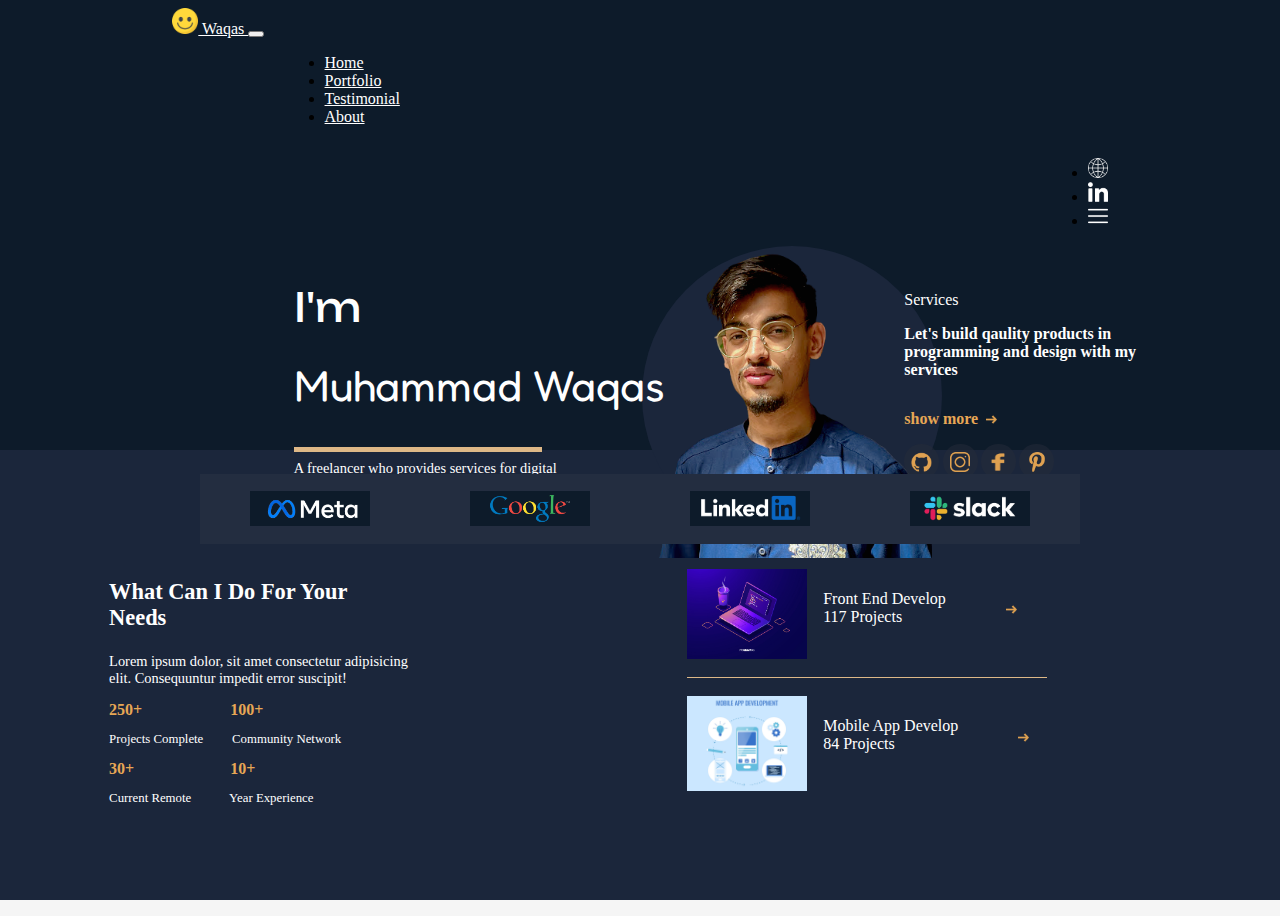
<file: index.html>
<!doctype html>
<html lang="en">

<head>
  <meta charset="utf-8">
  <meta name="viewport" content="width=device-width, initial-scale=1">
  <title>Assignment</title>
  <link rel="stylesheet" href="styles.css">
  <link rel="preconnect" href="https://fonts.googleapis.com">
  <link rel="preconnect" href="https://fonts.gstatic.com" crossorigin>
  <link href="https://fonts.googleapis.com/css2?family=Fredoka+One&display=swap" rel="stylesheet">
  <link rel="preconnect" href="https://fonts.googleapis.com">
  <link rel="preconnect" href="https://fonts.gstatic.com" crossorigin>
  <link href="https://fonts.googleapis.com/css2?family=Fredoka+One&family=Unbounded:wght@300&display=swap"
    rel="stylesheet">
  <link href="https://cdn.jsdelivr.net/npm/bootstrap@5.3.0-alpha1/dist/css/bootstrap.min.css" rel="stylesheet"
    integrity="sha384-GLhlTQ8iRABdZLl6O3oVMWSktQOp6b7In1Zl3/Jr59b6EGGoI1aFkw7cmDA6j6gD" crossorigin="anonymous">
</head>

<body>
  <div class="container-fluid">
    <nav class="navbar navbar-expand-lg mbar">
      <div class="container">
        <a class="navbar-brand waqas" style="color: rgb(255, 255, 255) !important;" href="#">
          <img src="./Img/smile.png" alt="Logo" width="26" height="26" class="d-inline-block align-text-top emoji">
          Waqas
        </a>
        <button class="navbar-toggler" type="button" data-bs-toggle="collapse" data-bs-target="#navbarText"
          aria-controls="navbarText" aria-expanded="false" aria-label="Toggle navigation">
          <span class="navbar-toggler-icon"></span>
        </button>
        <div class="collapse navbar-collapse navp" id="navbarText">
          <ul class="navbar-nav me-auto mb-2 mb-lg-0">
            <li class="nav-item">
              <a class="nav-link active" style="color: rgb(255, 255, 255) !important;" aria-current="page"
                href="#">Home</a>
            </li>
            <li class="nav-item">
              <a class="nav-link" style="color: rgb(255, 255, 255) !important;" href="#">Portfolio</a>
            </li>
            <li class="nav-item">
              <a class="nav-link" style="color: rgb(255, 255, 255) !important;" href="#">Testimonial</a>
            </li>
            <li class="nav-item">
              <a class="nav-link" style="color: rgb(255, 255, 255) !important;" href="#">About</a>
            </li>
          </ul>
          <div class="navbar-collapse navr  " id="navbarNav">
            <ul class="navbar-nav ">
              <li class="nav-item">
                <a class="nav-link" href="#"><img src="./Img/global-grid-logo.png" alt="" width="20px"></a>
              </li>
              <li class="nav-item">
                <a class="nav-link" href="#"><img src="./Img/in.png" alt="" width="20px"></a>
              </li>

              <li class="nav-item">
                <a class="nav-link" href="#"><img src="./Img/menu.png" alt="" width="20px"> </a>
              </li>
            </ul>
          </div>
        </div>
      </div>
    </nav>
    <div class="container div01">
      <span class="container1">
        <div class="leftpara">
          <div>
            <p class="self">I'm</p>
          </div>
          <div>
            <p class="name">Muhammad Waqas</p>
          </div>
          <div class="line"></div>
          <div>
            <p class="npara">A freelancer who provides services for digital programming and design content needs.
              for all busenesses with more than 10 yeras of experience</p>
          </div>
        </div>
      </span>
      <span class="container2">
        <div class="  circle">
          <img src="./Img/Waqas.png" alt="My Self" width="290px" class="pic">
        </div>
      </span>

      <div class="container3">
        <div class="rightpara">
          <p class="services" style="color: rgb(255, 255, 255) !important;">Services</p>
          <p class="spara" style="color: rgb(255, 255, 255) !important;">Let's build qaulity products in programming
            and design with my services </p> <br>
          <p class="showmore"> show more &nbsp; <img src="./Img/right-arrow.png" alt="right-arrow" width="11px"
              height="11px"></p>
          <div class="links">
            <a href="https://github.com/IWaqasRafiq"><img src="./Img/github-mark-white.png" alt="" width="21px" height="20px"></a>
            <a href="https://www.instagram.com/waqas_rafiq1/"><img src="./Img/instagram.png" alt="" width="20px" height="20px"></a>
            <a href="https://www.facebook.com/profile.php?id=100077672147769"><img src="./Img/facebook.png" alt="" width="28px" height="20px"></a>
            <a href="https://www.pinterest.com/search/pins/?rs=ac&len=2&q=coding&eq=codi&etslf=7712"><img src="./Img/pinterest.png" alt="" width="20px" height="20px"></a>
          </div>
        </div>
      </div>

    </div>
    <div class="container mcenter">
      <div class="center">
        <div><a href="https://www.meta.com/" target="_blank" ><img src="./Img/Meta.png" alt="Meta"> </a></div>
        <div><a href="https://www.google.com/" target="_blank"><img src="./Img/Google.png" alt="Google"></a></div>
        <div><a href="https://www.linkedin.com/" target="_blank"><img src="./Img/LinkedIn.png" alt="LinkedIn"></a></div>
        <div><a href="https://slack.com/" target="_blank"><img src="./Img/slack.png" alt="slack"></a></div>
      </div>
    </div>
  </div>
  <div class="container div02">
    <div class="projects">
      <p class="needs">What Can I Do For Your Needs</p>
      <p class="lorem">Lorem ipsum dolor, sit amet consectetur adipisicing elit. Consequuntur impedit error suscipit!</p>
      <div ><a href="#" class="prolist">250+</a> &nbsp;&nbsp;&nbsp;&nbsp;&nbsp;&nbsp;&nbsp;&nbsp;&nbsp;&nbsp;&nbsp;&nbsp;&nbsp;&nbsp;&nbsp;&nbsp;&nbsp;&nbsp;&nbsp;&nbsp; <a href="#" class="prolist">100+</a>
      <p class="lastline">Projects Complete &nbsp;&nbsp;&nbsp;&nbsp;&nbsp;&nbsp;&nbsp;   Community Network</p></div>
      <div ><a href="#" class="prolist">30+</a> &nbsp; &nbsp;&nbsp;&nbsp;&nbsp;&nbsp;&nbsp;&nbsp;&nbsp;&nbsp;&nbsp;&nbsp;&nbsp;&nbsp;&nbsp;&nbsp;&nbsp;&nbsp;&nbsp;&nbsp;&nbsp; <a href="#" class="prolist">10+</a>
        <p class="lastline">Current Remote &nbsp;&nbsp;&nbsp;&nbsp;&nbsp;&nbsp;&nbsp;&nbsp;&nbsp;&nbsp;   Year Experience</p></div>
    </div>
    <span class="righpics">
    <div class="frontend">
      <img src="./Img/Frontend.jpg" alt="Frontend Developer" width="120px"> &nbsp;&nbsp;&nbsp;&nbsp; 
      <div style="margin-top: 1.3em;" class="text"><a href="" class="text" style="text-decoration: none; color: white;" >Front End Develop </a> <br> 117 Projects  </div>
      <img src="./Img/right-arrow.png" class="arrow" style="margin-top: 2.2em; margin-left: 15%;" alt="right-arrow" width="11px"
      height="11px"> 
    </div>
    <br>
    <div class="lin"></div>
    <br>
    <div class="appdev">
      <img src="./Img/App-Dev.png" alt="i am Mobile App Developer" width="120px">  &nbsp;&nbsp;&nbsp;&nbsp;
      <div style="margin-top: 1.3em;" class="text"><a href="" class="text" style="text-decoration: none; color: white;" >Mobile App Develop</a> <br> 84 Projects  </div>
      <img src="./Img/right-arrow.png" class="arrow" style="margin-top: 2.2em; margin-left: 15%;" alt="right-arrow" width="11px"
      height="11px">
    </div>
  </span>
  </div>





  <script src="https://cdn.jsdelivr.net/npm/bootstrap@5.3.0-alpha2/dist/js/bootstrap.bundle.min.js"
    integrity="sha384-qKXV1j0HvMUeCBQ+QVp7JcfGl760yU08IQ+GpUo5hlbpg51QRiuqHAJz8+BrxE/N"
    crossorigin="anonymous"></script>

</body>

</html>
</file>
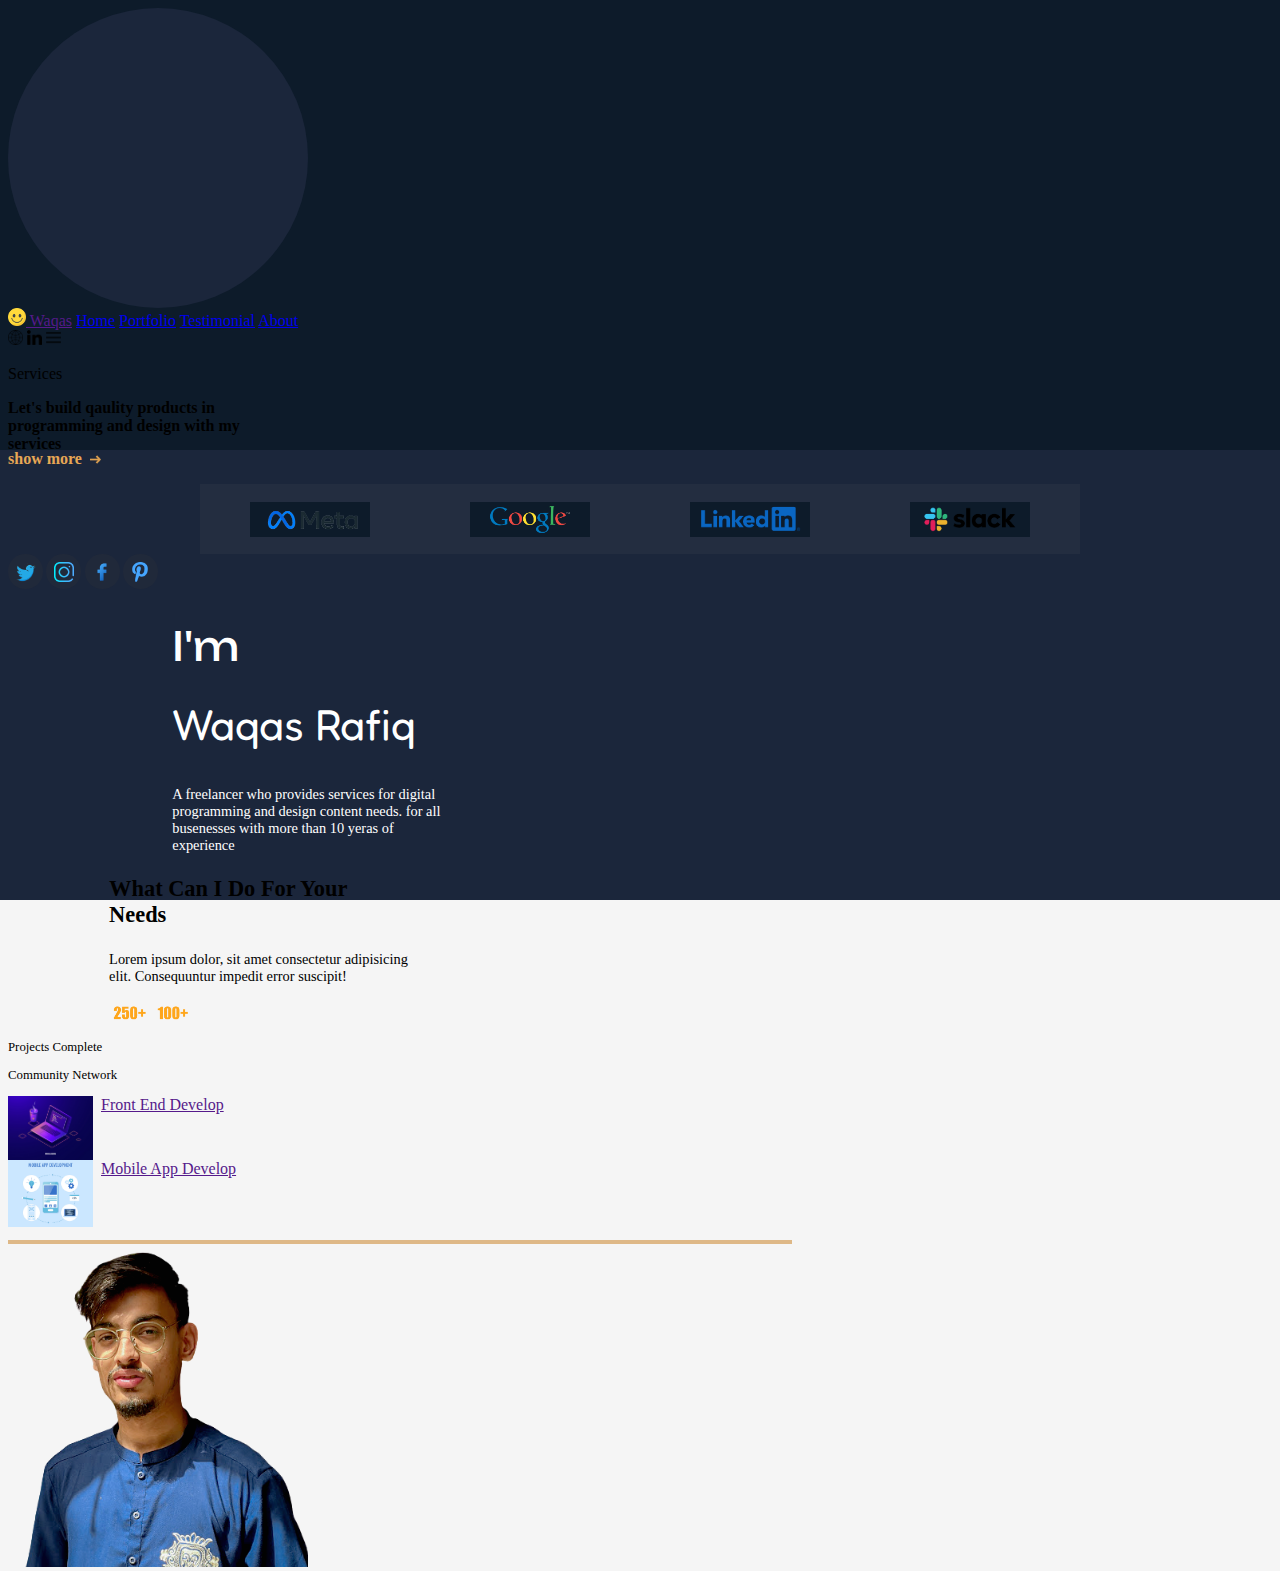
<file: task.html>
<!DOCTYPE html>
<html>
  
  <head>
    <title>My Simple Web Page</title>
    <link rel="stylesheet" type="text/css" href="styles.css">
    <link rel="preconnect" href="https://fonts.googleapis.com">
    <link rel="preconnect" href="https://fonts.gstatic.com" crossorigin>
    <link href="https://fonts.googleapis.com/css2?family=Fredoka+One&display=swap" rel="stylesheet">
    <link rel="preconnect" href="https://fonts.googleapis.com">
    <link rel="preconnect" href="https://fonts.gstatic.com" crossorigin>
    <link href="https://fonts.googleapis.com/css2?family=Fredoka+One&family=Unbounded:wght@300&display=swap" rel="stylesheet">
  </head>
  
  <body class="maindiv">
    <div class="circle"></div>

    <div>
      <div class="topnav">
        <a href="" class="waqas"> <img src="./Images/smile.png" alt="" width="18px" height="18px"> Waqas</a>
        <a class="active" href="#home">Home</a>
        <a href="#portfolio">Portfolio</a>
        <a href="#testimnial">Testimonial</a>
        <a href="#about">About</a>
        <div class="topnav-right">
          <a href="#search"><img src=".//Images/global-grid-logo.png" alt="world wide Web" width="15px" height="15px"></a>
          <a href="#search"><img src=".//Images/in.png" alt="LinkedIn" width="15px" height="15px"></a>
          <a href="#search"><img src=".//Images/menu.png" alt="menu" width="15px" height="15px"></a>
        </div>
      </div>
      <div>
        <p class="services">Services</p>
        <p class="spara">Let's build qaulity products in programming and design with my services</p>
        <p class="showmore"> show more &nbsp;  <img src=".//Images/right-arrow.png" alt="right-arrow" width="11px" height="11px">
        </p>
      </div>
      <div class="center">
        <div><a href="Meta"><img src=".//Images/Meta.png" alt="Meta"> </a></div>
        <div><a href="Google"><img src=".//Images/Google.png" alt="Google"></a></div>
        <div><a href="linkdin"><img src=".//Images/LinkedIn.png" alt="LinkedIn"></a></div>
        <div><a href="slack"><img src=".//Images/slack.png" alt="slack"></a></div>
      </div>
      <div class="links">
        <a href="facebook"><img src=".//Images/twitter.png" alt="" width="20px" height="20px"></a>
        <a href="facebook"><img src=".//Images/instagram.png" alt=""width="20px" height="20px"></a>
        <a href="facebook"><img src=".//Images/facebook.png" alt=""width="20px" height="20px"></a>
        <a href="facebook"><img src=".//Images/pinterest.png" alt=""width="20px" height="20px"></a>
      </div>
      <div class="leftpara">
        <p class="self">I'm</p>
        <p class="name">Waqas Rafiq</p>
        <p class="npara">A freelancer who provides services for digital programming and design content needs. for all busenesses with more than 10 yeras of experience</p>
      </div>
      <div class="projects">
        <p class="needs">What Can I Do For Your Needs</p>
        <p class="lorem">Lorem ipsum dolor, sit amet consectetur adipisicing elit. Consequuntur impedit error suscipit!</p>
        <a href="p"><img src=".//Images/250+.png" alt="" width="40px"></a> 
        <a href="p"><img src=".//Images/100+.png" alt="" width="40px"></a>
      </div>
      <div class="lastline">
        <p>Projects Complete</p>
        <p>Community Network</p>
      </div>
      <div class="frontend">
        <img src=".//Images/Frontend.jpg" alt="Frontend Developer" width="85px"> &nbsp;&nbsp;<a href="" class="text" >Front End Develop</a> 
      </div>
      <div class="appdev">
        <img src=".//Images/App-Dev.png" alt="Mobile App Developer" width="85px">  &nbsp;&nbsp;<a href="" class="text" >Mobile App Develop</a> 
      </div>
      <div class="line"></div>
    </div>
    <div class="pic"><img src=".//Images/07-removebg-preview.png" alt="profile" width="300px"></div>
  </div>
</body>

</html>
</file>
<file: styles.css>
/* body{
      background: linear-gradient(
        to top,
        #0d1b2a 0%,
        #0d1b2a 50%,
        #1b263b 50%,
        rgb(27, 38, 59) 100% 
      );
      height: 100vh;
      margin: 0;
      padding: 0;
} */
body {
  background-color: #f5f5f5;
  /* set the fixed background color */
  background-image: linear-gradient(to bottom, #0d1b2a 50%, #1b263b 50%);
  /* create a gradient for the two colors */
  background-repeat: no-repeat;
  /* prevent the background from repeating */
  background-attachment: fixed;
  /* fix the background position */
  height: 100vh;
  /* set the height of the content area to fill the viewport */
}

.mbar {

  margin-left: 13%;
  margin-right: 13%;
}

.navp {
  margin-left: 12%;
}

.navr {
  display: flex;
  justify-content: end;
}

.div01 {
  width: 100%;
  left: 6%;
  display: flex;
  justify-content: center;
  align-items: center;
  position: absolute;


}

.circle {
  background-color: #1b263b;
  width: 60vw;
  height: 60vw;
  max-width: 300px;
  max-height: 300px;
  border-radius: 50%;
  border-collapse: collapse;
  z-index: -1;
}

.center {
  display: flex;
  justify-content: center;

}

.center>div {
  display: flex;
  justify-content: space-around;
  align-items: center;
  width: 220px;
  height: 70px;
  background-color: #232d40;
}

.center>div>a {
  display: flex;
  justify-content: center;
  width: 120px;
  height: 35px;
  background-color: #0d1b2a;
  text-decoration: none;
  color: #131212;
}

.mcenter {
  justify-items: center;
  position: relative;
  margin-top: 18%;

}

.leftpara {
  /* background-color: aqua; */
  color: white !important;
  line-height: 220%;
  flex-direction: column;
  width: 100%;
  max-width: 400px;
  /* display: inline-block; */
  /* margin-top: 3%; */
  position: relative;
  left: 13%;
}

.self {

  font-family: 'Unbounded';
}

.name {

  font-family: 'Fredoka One';
  font-size: 2em;

}

.line {
  width: 62%;
  height: 0.3em;
  background-color: burlywood;
  margin-top: 1%;
}

.npara {

  width: 70%;
  height: auto;
  line-height: normal !important;
  margin-top: 2%;
  font-size: 0.9em;
}

.name {
  font-size: 2.7em;
}

.self {
  font-size: 2.5em;
}

.rightpara {
  /* background-color: aqua; */
  margin-top: -15%;
  position: relative;
  right: 15%;
  flex-direction: column;

}

.spara {
  width: 250px;
  height: 35px;
  font-weight: bold;

}

.showmore {
  color: rgb(231, 167, 85);
  font-weight: bold;
  display: flex;
  align-items: center;

}

.links {
  width: 150px;
  display: flex;
  justify-content: space-between;

}

.links a {
  background-color: rgba(37, 44, 57, 0.5);
  width: 35px;
  height: 35px;
  border-radius: 17px;
  display: flex;
  align-items: center;
  justify-content: center;

}

.div02 {
  color: white !important;
  display: flex;
  flex-direction: row;
}

.projects {
  width: 100%;
  max-width: 300px;
  line-height: normal;
  position: relative;
  left: 08%;
  margin-top: 1%;
}

.needs {
  font-size: 1.4em;
  font-weight: bolder;
}

.lorem {
  font-size: 0.9em;
}

.lastline {
  font-size: 0.8em;
}

.prolist {
  text-decoration: none;
  color: rgb(231, 167, 85);
  font-size: 1em;
  font-weight: bold;
}

.righpics {
  width: 100%;
  max-width: 400px;
  position: relative;
  right: -30%;
  margin-top: 2%;

}

.frontend {
  display: flex;


}

.appdev {
  display: flex;
}

.lin {
  width: 90%;
  height: 0.1em;
  background-color: burlywood;
}


@media screen and (max-width: 425px) {
  body {
    overflow-y: scroll;
    /* enable vertical scrolling for the content area */
    background-attachment: inherit;
    /* fix the background position */
    height: 100%;
    /* set the height of the content area to fill the viewport */
  }
  .emoji{
    width: 18px;
    height: 18px;
  }
  .waqas{
    font-size: 15px !important;
  }
  .mbar {
    /* background-color: #131212; */
    margin-left: 0;
    margin-right: 0;
  }

  .navr {
    display: flex;
    justify-content: start;

  }

  .navr {
    display: none;
  }

  .div01 {
    display: flex;
    flex-direction: column;
    align-items: center !important;
    position: relative;
  }

  .container2 {
    order: 3;
  }

  .container3 {
    order: 2;
  }

  .leftpara {
    /* background-color: aqua; */
    color: white !important;
    line-height: 130%;
    flex-direction: column;
    position: relative;
    left: 0;
  }

  .name {
    font-size: 2em;
  }

  .self {
    font-size: 1.8em;
  }

  .npara {
    font-size: 0.9em;
  }

  .rightpara {
    /* background-color: aqua; */
    margin-top: 0px;
    width: 288px;
    margin-bottom: 15px;
  }

  .services {
    font-weight: bolder;
    font-size: larger;
  }

  .spara {
    width: 300px;
    height: 30px;
    font-size: 1em;
  }

  .links {
    width: 180px;
    display: flex;
    justify-content: space-between;
  }

  .circle {
    background-color: #162534;
    width: 60vw;
    height: 60vw;
    max-width: 300px;
    max-height: 300px;
    border-radius: 50%;
  }

  .pic {
    width: 60vw;
  }
  .mcenter {
    /* justify-items: center; */
    /* flex-wrap: wrap !important; */
    position: relative;
    margin-top: 0;
  }
  .center {
    /* display: flex; */
    /* justify-content: center;
    flex-wrap: wrap; */
    display: grid;
    grid-template-columns: repeat(2, 1fr);
    
    /* grid-gap: ; */
  }
  .center>div {
    /* display: flex; */
    /* justify-content: space-around; */
    /* align-items: center; */
    margin-left: -3vw;
    margin-right: -4vw;
    width: 50vw;
    height: 15vw;
    background-color: #232d40;
  }
  
  .center>div>a {
    display: flex;
    justify-content: center;
    width: 28vw;
    height: 9vw;
    background-color: #0d1b2a;
    text-decoration: none;
  }
  .div02 {
    color: white !important;
    display: flex;
    flex-direction: column;
  }
  .projects {
    width: 100%;
    max-width: 90vw;
    line-height: normal;
    position: relative;
    left: 03%;
    margin-top: 8%;
  }
  
  .needs {
    font-size: 1.4em;
    font-weight: bolder;
  }
  
  .lorem {
    font-size: 0.8em;
  }
  .prolist {
    text-decoration: none;
    color: rgb(231, 167, 85);
    /* font-size: 0.9em; */
    font-weight: bold;
  }
  .righpics {
    /* background-color: aqua; */
    width: 100%;
    max-width: 90vw;
    position: relative;
    right: -2%;
    margin-top: 8%;
    margin-bottom: 8%;
  
  }
  .arrow{
    margin-left: 10% !important;
  }
.lin {
  width: 75vw;
  height: 0.1em;
  background-color: burlywood;
}

  @media screen and (max-width: 375px) {
    .name {
      font-size: 1.8em;
    }

    .self {
      font-size: 1.5em;
    }

    .rightpara {
      margin-top: 0px;
      width: 250px;
    }
    .links {
      width: 160px;
      display: flex;
      justify-content: space-between;
    }

    @media screen and (max-width: 320px) {
      .rightpara {
        width: 210px;
      }

      .name {
        font-size: 1.6em;
      }

      .self {
        font-size: 1.4em;
      }
      .spara {
        width: 250px;
        height: 25px;
        font-size: 0.8em;
      }
      .links {
        width: 150px;
        display: flex;
        justify-content: space-between;
      }
      .arrow{
        margin-left: 6% !important;
      }
      .text{
        font-size: 0.9em;
      }
    }
  }
}
</file>
